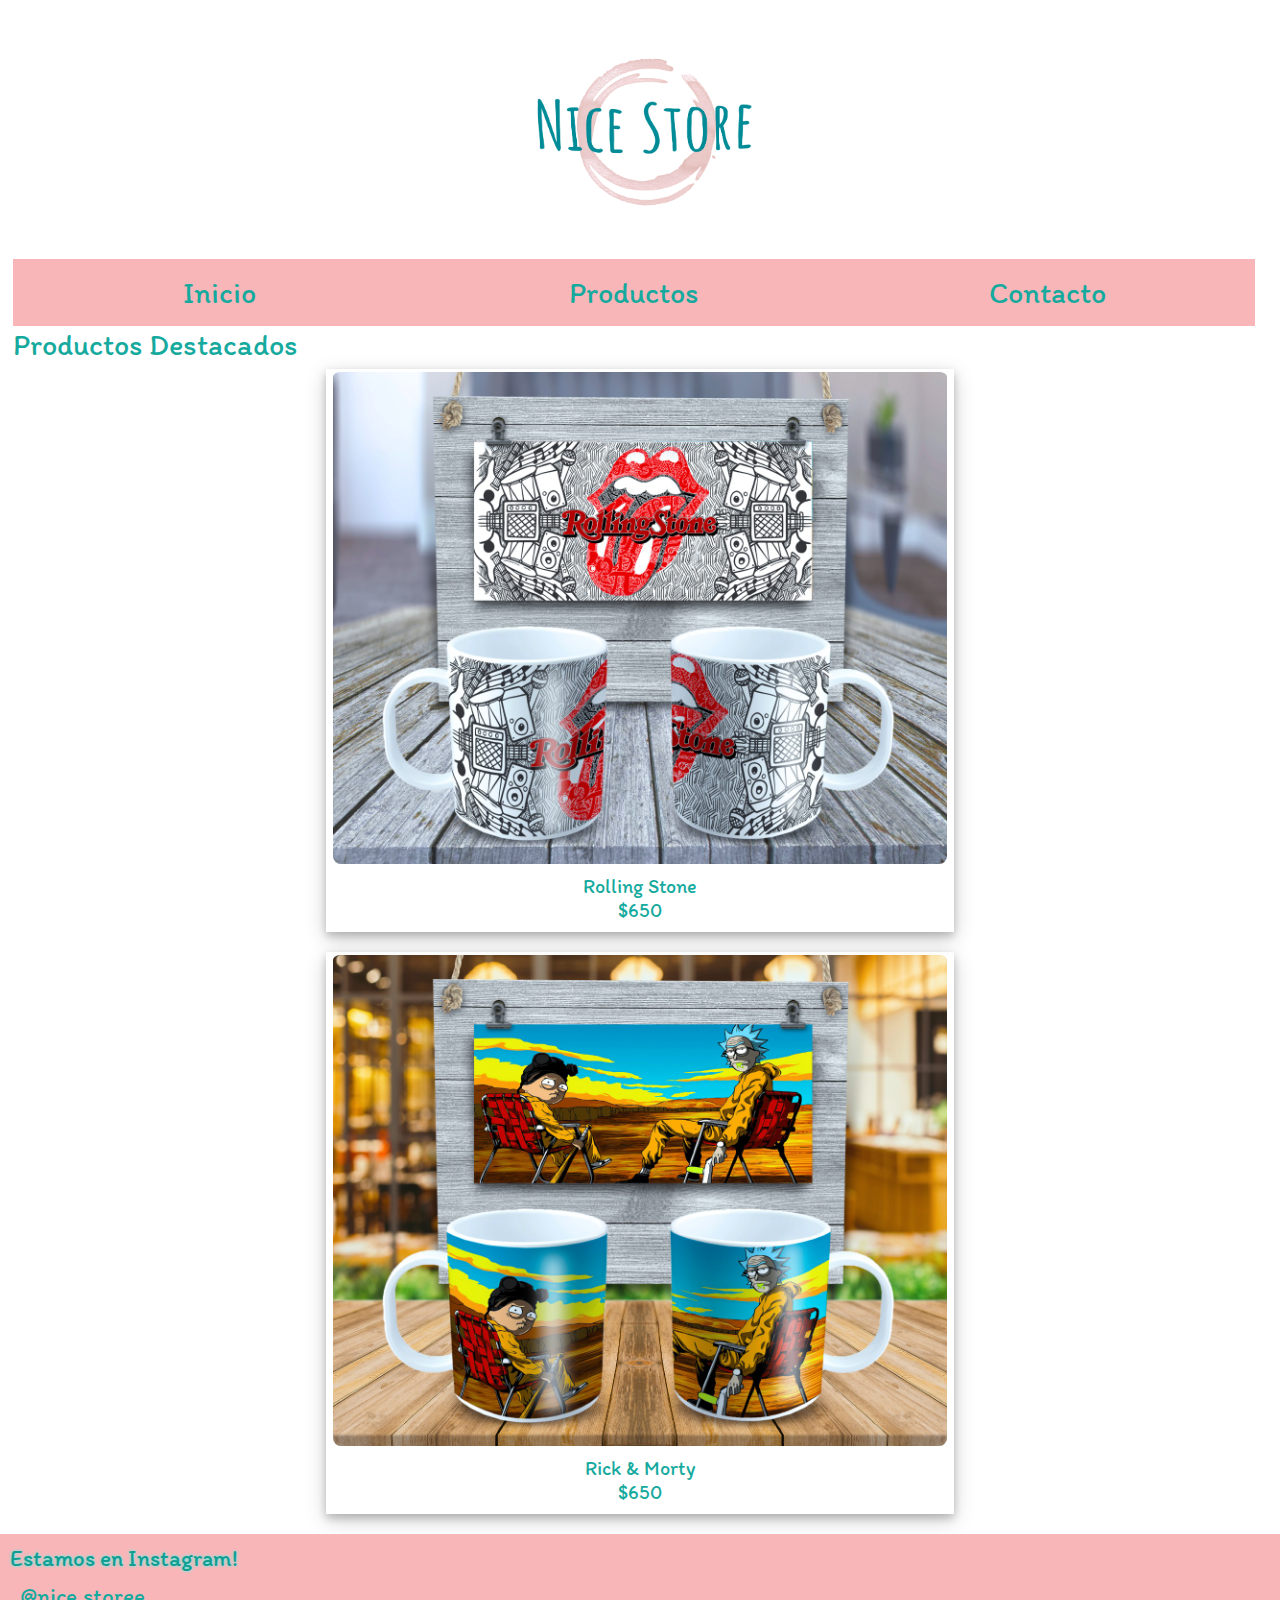
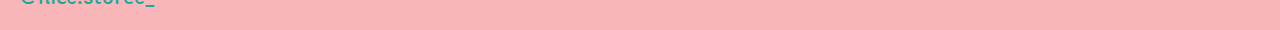
<file: index.html>
<!DOCTYPE html>
<html lang="en">

<head>
    <meta charset="UTF-8">
    <meta http-equiv="X-UA-Compatible" content="IE=edge">
    <meta name="viewport" content="width=device-width, initial-scale=1.0">
    <title>NiceStore</title>
    <link rel="stylesheet" href="./css/style.css"
</head>

<body>
    <div class = "padre">    
        <header>
            
            <img src="./images/logo2.png" id="logo">


        </header>

        

        <main>
           
                <ul>
                <li><a href="index.html">Inicio</a></li>  
                <li><a href="">Productos</a>
                    <ul>
                        <li><a href="productos_music.html">Tazas de Música</a></li>
                        <li><a href="productos_futbol.html">Tazas de Fútbol</a></li> 
                        <li><a href="productos_series.html">Tazas de Series</a></li>  
                    </ul>  
                </li>    
                <li><a href="contacto.html">Contacto</a></li>  
            </ul>
            <div class="container">
                <p>Productos Destacados</p>
            </div>

            <div class ="portada">
                <img class="mockups" src="./images/mockup1.jpeg" >
                <div class="texto_tazas">
                    <p>Rolling Stone</p>
                    <p>$650</p>
                </div>
            </div>

            <div class ="portada">
                <img class="mockups" src="./images/mockup4.jpeg">
                <div class="texto_tazas">
                    <p>Rick & Morty</p>
                    <p>$650</p>
                </div>
                
            </div>  
        </main>

        <footer>
           
            <div class ="footer_contacto">
                <div class="texto_footer">
                    <p>Estamos en Instagram!</p>
                    
                </div>
                <div class="footer_contacto">
                    <a class="texto_enlaces" href="https://instagram.com/nice.storee_?igshid=1o3unyayksawr">@nice.storee_</a>
                </div>
                
            </div>

         
           


        </footer>
    </div>

</body>

</html>
</file>
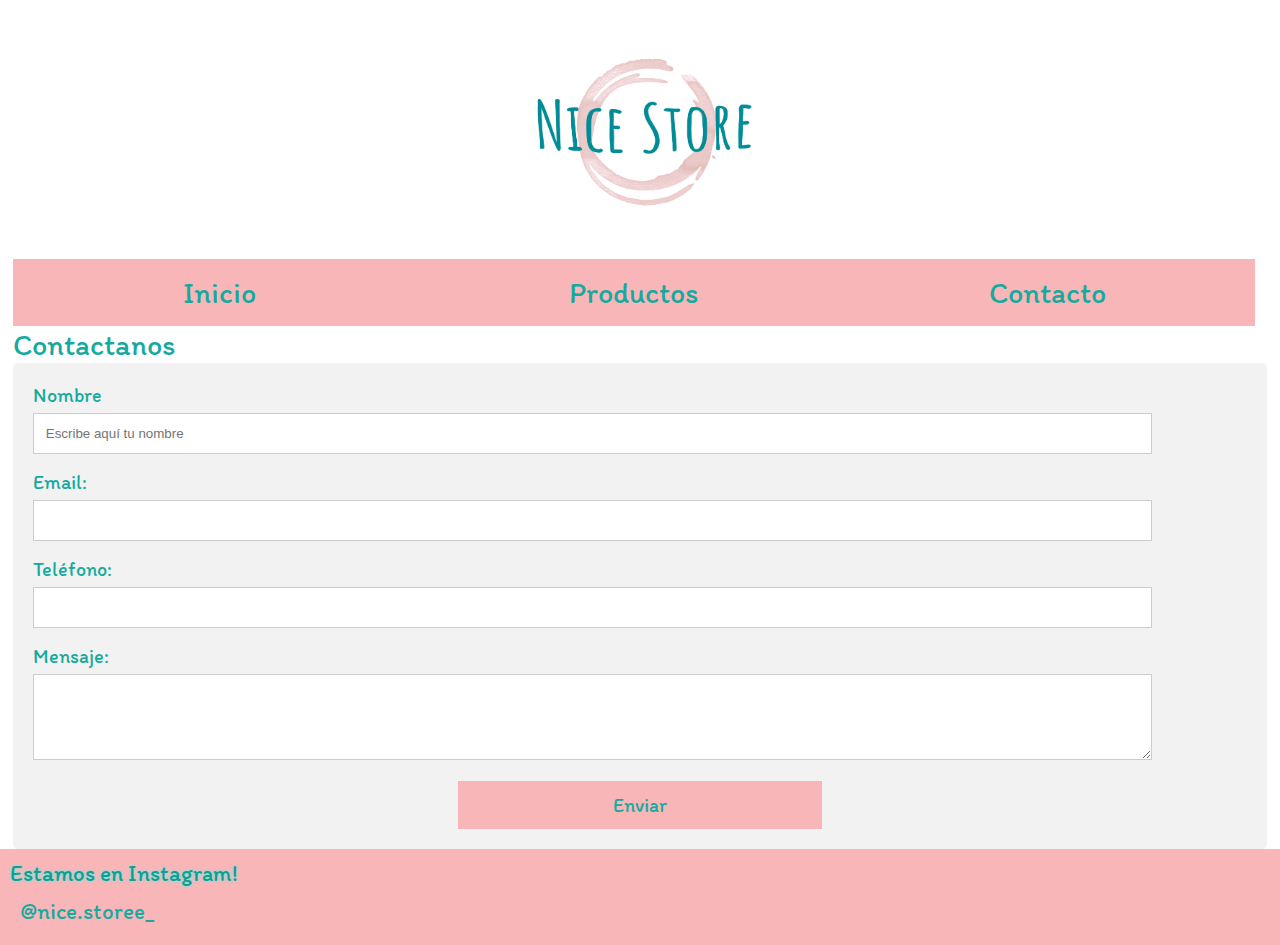
<file: contacto.html>
<!DOCTYPE html>
<html lang="en">

<head>
    <meta charset="UTF-8">
    <meta http-equiv="X-UA-Compatible" content="IE=edge">
    <meta name="viewport" content="width=device-width, initial-scale=1.0">
    <title>NiceStore</title>
    <link rel="stylesheet" href="./css/contacto_style.css"
</head>

<body>
    <div class = "padre">    
        <header>
            <img src="./images/logo2.png" id="logo">
        </header>

        <main>
            <ul>
                <li><a href="index.html">Inicio</a></li>  
                <li><a href="">Productos</a>
                    <ul>
                        <li><a href="productos_music.html">Tazas de Música</a></li>
                        <li><a href="productos_futbol.html">Tazas de Fútbol</a></li> 
                        <li><a href="productos_series.html">Tazas de Series</a></li>  
                    </ul>  
                </li>    
                <li><a href="contacto.html">Contacto</a></li>  
            </ul>
            <div class="container">
                <p>Contactanos</p>
            </div>
            <div class="form_container">
            <form action="enviar.php" method="post" enctype="multipart/form-data">
                <label for="nombre">Nombre</label><br>
                <input type="text" id="nombre" name="nombre" placeholder="Escribe aquí tu nombre" maxlength="10"
                    required class="inputNombre"><br>
                
                <label for="correo">Email: </label><br>
                <input type="email" required id="correo" name="correo">
                <br>
                <label for="tel">Teléfono: </label><br>
                <input type="number" max="999999999999" required id="tel" name="tel"><br>
                <label for="mensaje">Mensaje: </label><br>
                <textarea name="mensaje" cols="30" rows="4"></textarea><br>
              
                <input type="submit" value="Enviar">
                
    
                
    
            </form>
            </div>
        </main>

        <footer>
           
            <div class ="footer_contacto">
                <div class="texto_footer">
                    <p>Estamos en Instagram!</p>
                    
                </div>
                <div class="footer_contacto">
                    <a class="texto_enlaces" href="https://instagram.com/nice.storee_?igshid=1o3unyayksawr">@nice.storee_</a>
                </div>
                
            </div>

         
           


        </footer>
    </div>

</body>

</html>
</file>
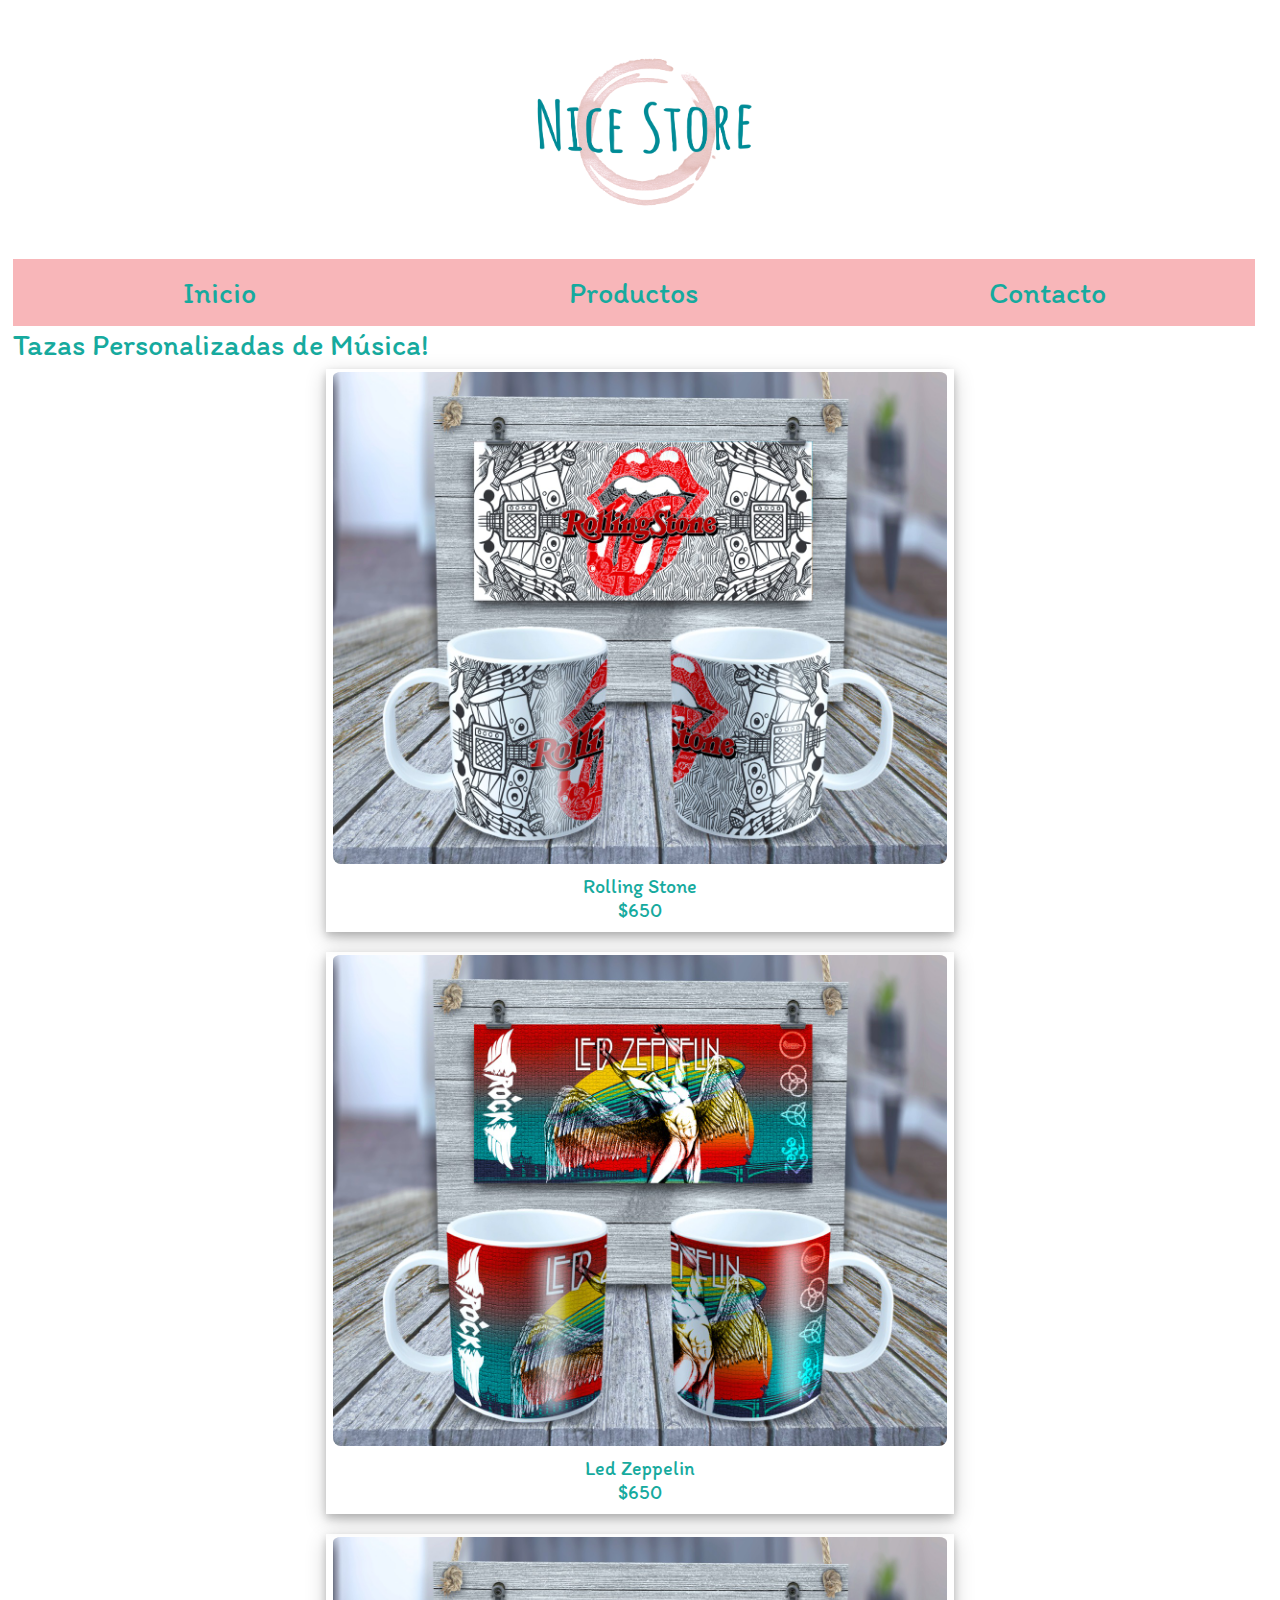
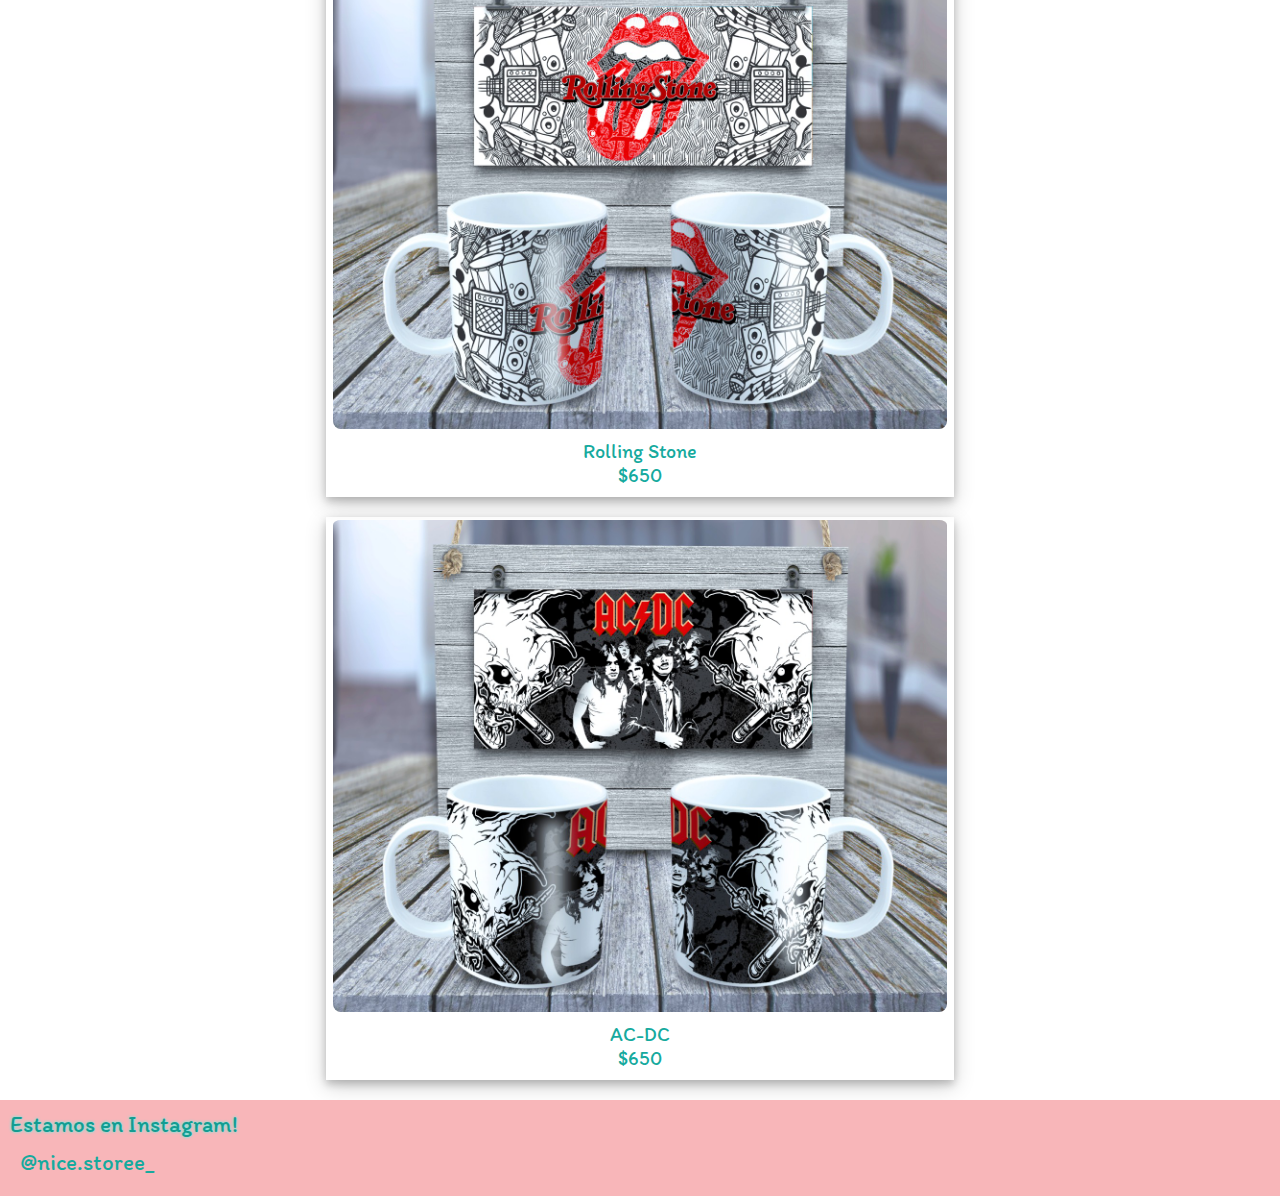
<file: productos_music.html>
<!DOCTYPE html>
<html lang="en">

<head>
    <meta charset="UTF-8">
    <meta http-equiv="X-UA-Compatible" content="IE=edge">
    <meta name="viewport" content="width=device-width, initial-scale=1.0">
    <title>NiceStore</title>
    <link rel="stylesheet" href="./css/product_style.css"
</head>

<body>
    <div class = "padre">    
        <header>
            <img src="./images/logo2.png" id="logo">
        </header>

        <main>
            <ul>
                <li><a href="index.html">Inicio</a></li>  
                <li><a href="">Productos</a>
                    <ul>
                        <li><a href="productos_series.html">Tazas de Series</a></li>
                        <li><a href="productos_futbol.html">Tazas de Fútbol</a></li>  
                    </ul>  
                </li>    
                <li><a href="contacto.html">Contacto</a></li>  
            </ul>
            
            <div class="container">
                <p>Tazas Personalizadas de Música!</p>
            </div>

            <div class ="portada">
                <img class="mockups" src="./images/mockup1.jpeg" >
                <div class="texto_tazas">
                    <p>Rolling Stone</p>
                    <p>$650</p>
                </div>
            </div>

            <div class ="portada">
                <img class="mockups" src="./images/mockup2.jpeg">
                <div class="texto_tazas">
                    <p>Led Zeppelin</p>
                    <p>$650</p>
                </div>
                
            </div>  

            <div class ="portada">
                <img class="mockups" src="./images/mockup1.jpeg" >
                <div class="texto_tazas">
                    <p>Rolling Stone</p>
                    <p>$650</p>
                </div>
            </div>

            <div class ="portada">
                <img class="mockups" src="./images/mockup5.jpeg">
                <div class="texto_tazas">
                    <p>AC-DC</p>
                    <p>$650</p>
                </div>
                
            </div>
        </main>

        <footer>
           
            <div class ="footer_contacto">
                <div class="texto_footer">
                    <p>Estamos en Instagram!</p>
                    
                </div>
                <div class="footer_contacto">
                    <a class="texto_enlaces" href="https://instagram.com/nice.storee_?igshid=1o3unyayksawr">@nice.storee_</a>
                </div>
                
            </div>

         
           


        </footer>
    </div>

</body>

</html>
</file>
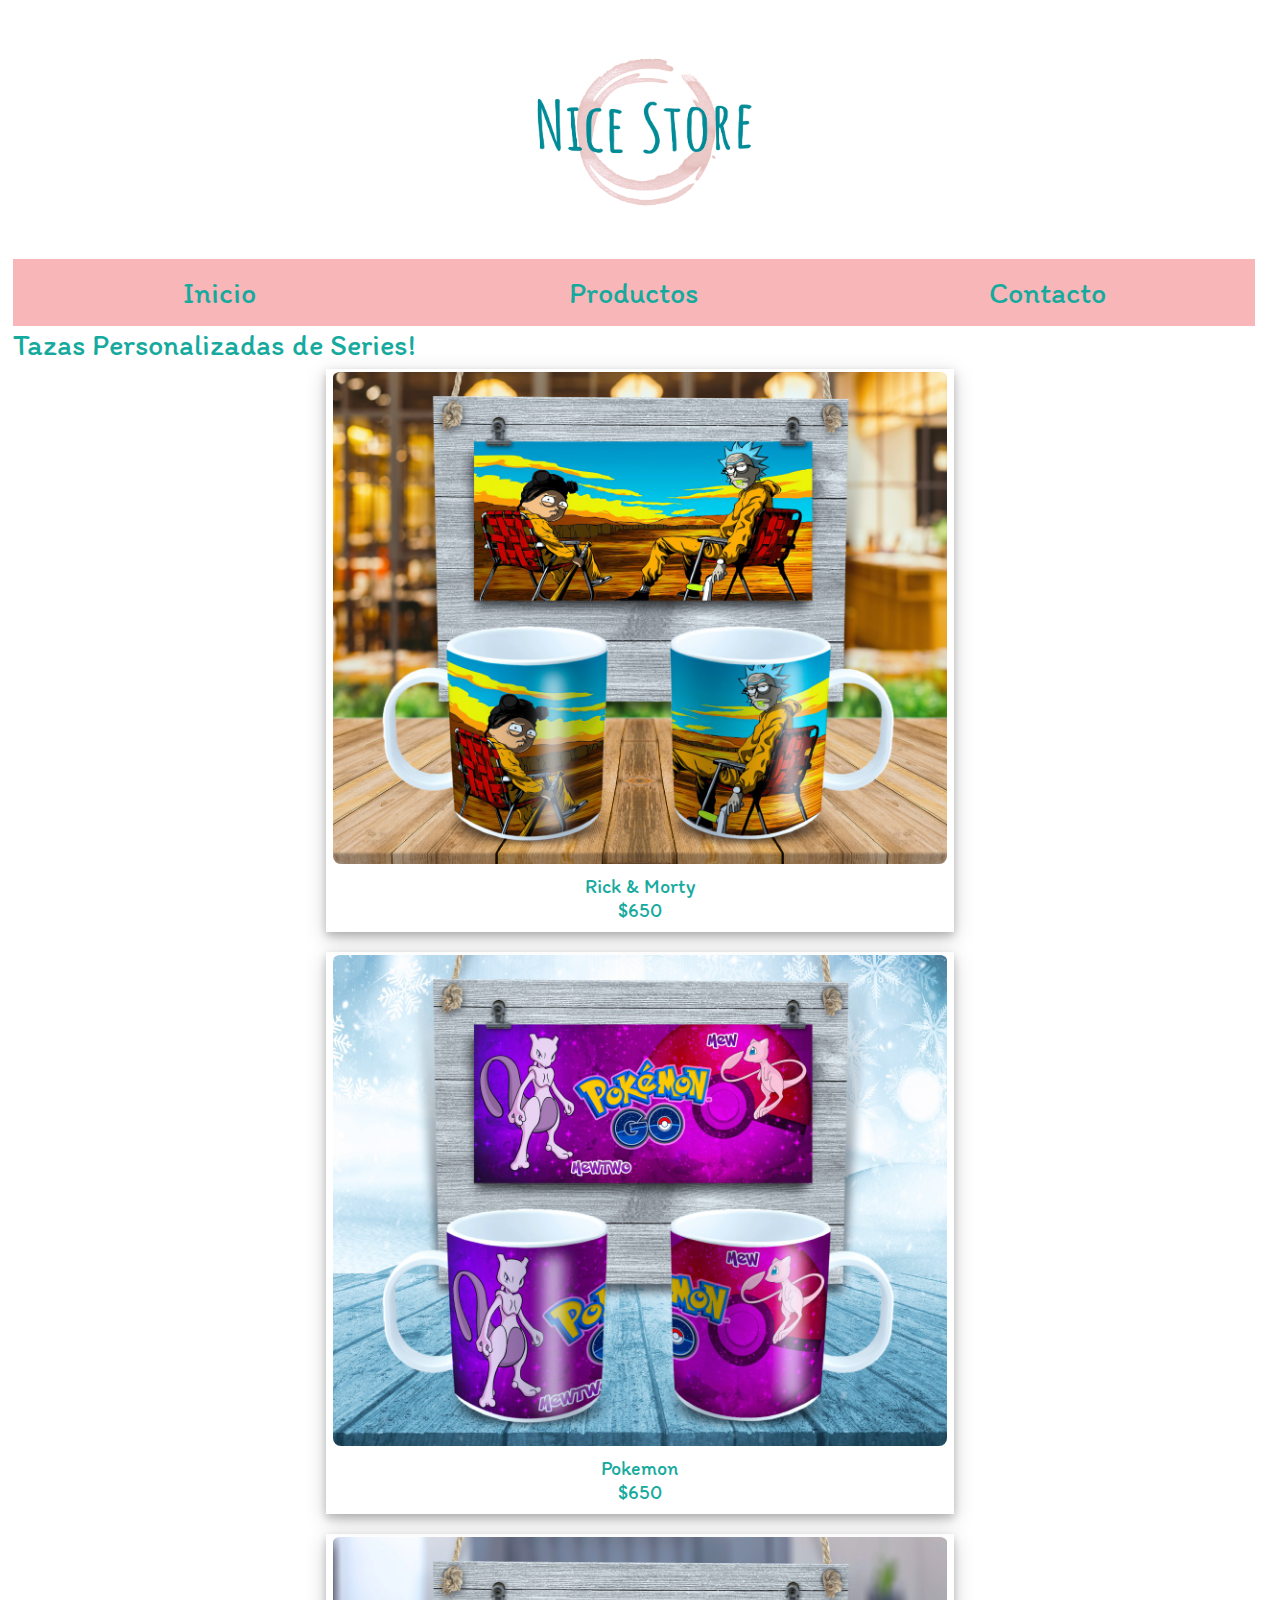
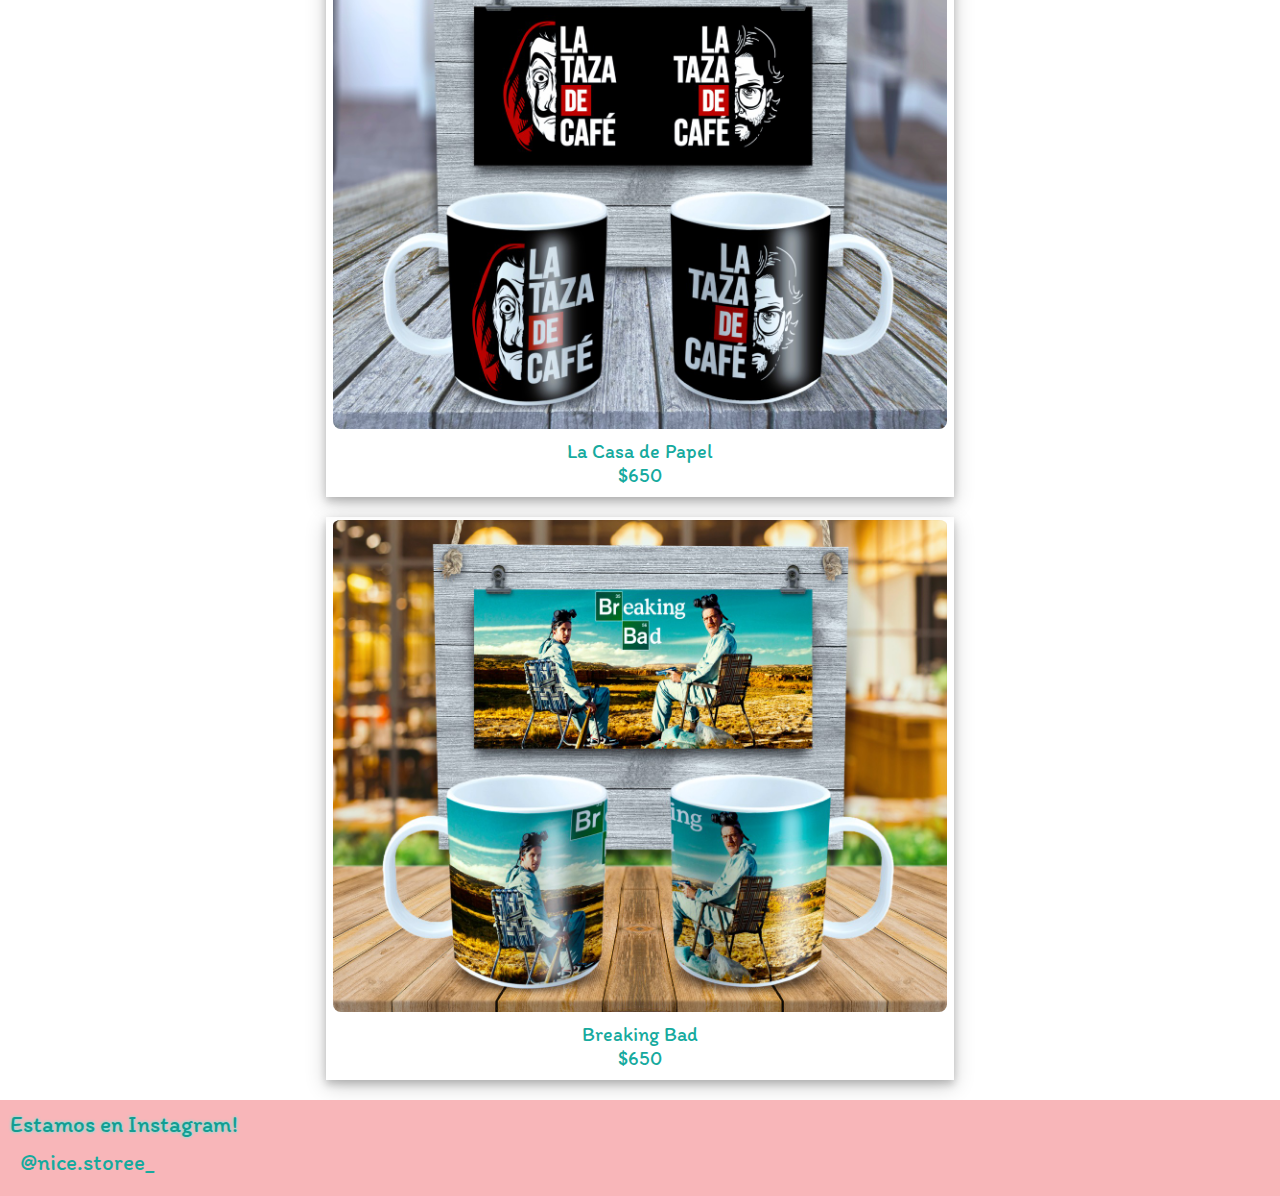
<file: productos_series.html>
<!DOCTYPE html>
<html lang="en">

<head>
    <meta charset="UTF-8">
    <meta http-equiv="X-UA-Compatible" content="IE=edge">
    <meta name="viewport" content="width=device-width, initial-scale=1.0">
    <title>NiceStore</title>
    <link rel="stylesheet" href="./css/product_style.css"
</head>

<body>
    <div class = "padre">    
        <header>
            <img src="./images/logo2.png" id="logo">
        </header>

        <main>
            <ul>
                <li><a href="index.html">Inicio</a></li>  
                <li><a href="">Productos</a>
                    <ul>
                        <li><a href="productos_music.html">Tazas de Música</a></li>
                        <li><a href="productos_futbol.html">Tazas de Fútbol</a></li>  
                    </ul>  
                </li>    
                <li><a href="contacto.html">Contacto</a></li>  
            </ul>
            
            <div class="container">
                <p>Tazas Personalizadas de Series!</p>
            </div>

            <div class ="portada">
                <img class="mockups" src="./images/mockup4.jpeg" >
                <div class="texto_tazas">
                    <p>Rick & Morty</p>
                    <p>$650</p>
                </div>
            </div>

            <div class ="portada">
                <img class="mockups" src="./images/mockup3.jpeg">
                <div class="texto_tazas">
                    <p>Pokemon</p>
                    <p>$650</p>
                </div>
                
            </div>  
            <div class ="portada">
                <img class="mockups" src="./images/papel.jpeg">
                <div class="texto_tazas">
                    <p>La Casa de Papel</p>
                    <p>$650</p>
                </div>
                
            </div> 

            <div class ="portada">
                <img class="mockups" src="./images/bb.jpeg" >
                <div class="texto_tazas">
                    <p>Breaking Bad</p>
                    <p>$650</p>
                </div>
            </div>
        </main>

        <footer>
           
            <div class ="footer_contacto">
                <div class="texto_footer">
                    <p>Estamos en Instagram!</p>
                    
                </div>
                <div class="footer_contacto">
                    <a class="texto_enlaces" href="https://instagram.com/nice.storee_?igshid=1o3unyayksawr">@nice.storee_</a>
                </div>
                
            </div>

         
           


        </footer>
    </div>

</body>

</html>
</file>
<file: css/style.css>
@import url('https://fonts.googleapis.com/css2?family=Itim&display=swap');
* {
    margin: 0;
    padding: 0;
    }



.padre{
width:100%;
height: 500px;


}

#logo{
width: 40%;
display: block;
margin:auto;


}

main{
 
 width: 98%;
 margin:auto;
 
}

ul{
    list-style: none;
}

ul li{
    float:none;
    text-align: center;
    font-family:'Itim';
    font-size: 30px;
}

li a{
    background-color: rgb(248, 182, 185);
    text-decoration: none;
    color:rgb(22, 170, 158);
    padding: 15px 25px;
    display: block;
    margin-top:3px;
    border-radius: 5px;
}

li a:hover{
    background-color: rgb(22, 170, 158);
    color:rgb(248, 182, 185);
    }

li ul{
    position: absolute;
    display: none;
}

li:hover>ul{
    display:block;
    margin:auto;
}

li ul li{
    float:none;
}

.portada{
    width: 80%;
    display:block;
    margin: auto;
    margin-top: 6px;
    margin-bottom: 20px;
    box-shadow: 0 4px 8px 0 rgba(0, 0, 0, 0.2), 0 6px 20px 0 rgba(0, 0, 0, 0.19);
    

}
.container{
    text-align: left;
    font-family:'Itim';
    font-size: 30px;
    color:rgb(22, 170, 158);

 }
.mockups{
    width: 99%;
    padding-top: 3px;
    margin: auto;
    display:block;
    border-radius: 8px;
    
}

.texto_tazas {
    text-align: center;
    padding: 10px 20px;
    font-family:'Itim';
    font-size: 20px;
    color:rgb(22, 170, 158);
  }

.footer{
 
    width: 100%;
    margin:auto;
    border-radius: 5px;
    background-color:rgb(248, 182, 185);
   }

.footer_contacto{
    background-color: rgb(248, 182, 185);
    width:100%;
    text-decoration: none;
    float:left;
    padding: 10px 10px;
}


.texto_footer{
   
    text-align: left;
    text-decoration: none;
    text-shadow: 0 0 3px rgb(65, 255, 239);
    font-family:'Itim';
    font-size: 23px;
    color:rgb(19, 156, 145);
    

}
.texto_enlaces{
    text-decoration: none;
    font-family:'Itim';
    font-size: 23px;
    color:rgb(22, 170, 158);
    margin:auto;


}

.texto_enlaces:hover{
    color:rgba(19, 153, 142, 0.39);


}

@media(max-width: 600px)
{

    #logo{
        width: 50%;

    }
    ul li{

        font-size: 28px;
    }

    li a{

        padding: 10px 15px;
    }
}

@media (min-width:1024px){



   
    ul li{
        
        float:left;
        width: 33%;
        display: block;
        text-align: center;
        font-family:'Itim';
        font-size: 30px;
    }
    li a{

        border-radius: 0px;
    }
    #logo{
        width: 20%;
        display: block;
        margin:auto;
    }
    .mockups{
        width: 98%;
        padding-top: 3px;
        margin: auto;

        border-radius: 8px;
        
    }
    ul li ul{

        width: 100%;
    }

    .portada{
        width: 50%;

        margin: auto;
        margin-top: 6px;
        margin-bottom: 20px;
        box-shadow: 0 4px 8px 0 rgba(0, 0, 0, 0.2), 0 6px 20px 0 rgba(0, 0, 0, 0.19);
        
    
    }
}
</file>
<file: css/contacto_style.css>
@import url('https://fonts.googleapis.com/css2?family=Itim&display=swap');
* {
    margin: 0;
    padding: 0;
    }



.padre{
width:100%;
height: 400px;


}

#logo{
width: 40%;
display: block;
margin:auto;


}

main{
 
 width: 98%;
 margin:auto;
 
}

ul{
    list-style: none;
}

ul li{
    float:none;
    float:none;
    text-align: center;
    font-family:'Itim';
    font-size: 30px;
}

li a{
    background-color: rgb(248, 182, 185);
    text-decoration: none;
    color:rgb(22, 170, 158);
    padding: 15px 25px;
    display: block;
    margin-top:3px;
    border-radius: 5px;
}

li a:hover{
    background-color: rgb(22, 170, 158);
    color:rgb(248, 182, 185);
    }

li ul{
    position: absolute;
    display: none;
}

li:hover>ul{
    display:block;
    margin:auto;
}

li ul li{
    float:none;
}

.portada{
    width: 80%;
    display:block;
    margin: auto;
    margin-top: 6px;
    margin-bottom: 20px;
    box-shadow: 0 4px 8px 0 rgba(0, 0, 0, 0.2), 0 6px 20px 0 rgba(0, 0, 0, 0.19);
    

}
.container{
    text-align: left;
    font-family:'Itim';
    font-size: 30px;
    color:rgb(22, 170, 158);

 }
.mockups{
    width: 99%;
    padding-top: 3px;
    margin: auto;
    display:block;
    border-radius: 8px;
    
}

.texto_tazas {
    text-align: center;
    padding: 10px 20px;
    font-family:'Itim';
    font-size: 20px;
    color:rgb(22, 170, 158);
  }

.footer{
 
    width: 100%;
    margin:auto;
    border-radius: 5px;
    background-color:rgb(248, 182, 185);
   }

.footer_contacto{
    background-color: rgb(248, 182, 185);
    width:100%;
    text-decoration: none;
    float:left;
    padding: 10px 10px;
}


.texto_footer{
   
    text-align: left;
    text-decoration: none;
    text-shadow: 0 0 3px rgb(65, 255, 239);
    font-family:'Itim';
    font-size: 23px;
    color:rgb(19, 156, 145);
    

}
.texto_enlaces{
    text-decoration: none;
    font-family:'Itim';
    font-size: 23px;
    color:rgb(22, 170, 158);
    margin:auto;


}

.texto_enlaces:hover{
    color:rgba(19, 153, 142, 0.39);


}


  input[type=submit] {
    background-color: rgb(248, 182, 185);
    color:rgb(22, 170, 158);
    width: 30%;
    padding: 12px 20px;
    border: none;
    cursor: pointer;
    font-family:'Itim';
    font-size: 20px;
    display:block;
    margin:auto;
  }
  
  input[type=submit]:hover {
    background-color:rgb(22, 170, 158);
    color: rgb(248, 182, 185);
  }
  
  input[type=text], select, textarea {
    width: 90%;
    padding: 12px;
    border: 1px solid #ccc;
    margin-top: 6px;
    margin-bottom: 16px;
    resize: vertical;
  }

  input[type=email], select, textarea {
    width: 90%;
    padding: 12px;
    border: 1px solid #ccc;
    margin-top: 6px;
    margin-bottom: 16px;
    resize: vertical;
  }

  input[type=number], select, textarea {
    width: 90%;
    padding: 12px;
    border: 1px solid #ccc;
    margin-top: 6px;
    margin-bottom: 16px;
    resize: vertical;
  }
  .form_container {
    border-radius: 5px;
    background-color: #f2f2f2;
    padding: 20px 20px;
    display: block;
    margin:auto;
    text-align: left;
    font-family:'Itim';
    font-size: 20px;
    color:rgb(22, 170, 158);
  }
  

  @media(max-width: 600px)
{

    #logo{
        width: 50%;

    }
    ul li{

        font-size: 28px;
    }

    li a{

        padding: 10px 15px;
    }
}

@media (min-width:1024px){



   
    ul li{
        
        float:left;
        width: 33%;
        display: block;
        text-align: center;
        font-family:'Itim';
        font-size: 30px;
    }
    li a{

        border-radius: 0px;
    }
    #logo{
        width: 20%;
        display: block;
        margin:auto;
    }
    .mockups{
        width: 98%;
        padding-top: 3px;
        margin: auto;

        border-radius: 8px;
        
    }
    ul li ul{

        width: 100%;
    }

    .portada{
        width: 50%;

        margin: auto;
        margin-top: 6px;
        margin-bottom: 20px;
        box-shadow: 0 4px 8px 0 rgba(0, 0, 0, 0.2), 0 6px 20px 0 rgba(0, 0, 0, 0.19);
        
    
    }
}
</file>
<file: css/product_style.css>
@import url('https://fonts.googleapis.com/css2?family=Itim&display=swap');
* {
    margin: 0;
    padding: 0;
    }



.padre{
width:100%;
height: 500px;


}

#logo{
width: 40%;
display: block;
margin:auto;


}

main{
 
 width: 98%;
 margin:auto;
 
}

ul{
    list-style: none;
}

ul li{
    float:none;
    float:none;
    text-align: center;
    font-family:'Itim';
    font-size: 30px;
}

li a{
    background-color: rgb(248, 182, 185);
    text-decoration: none;
    color:rgb(22, 170, 158);
    padding: 15px 25px;
    display: block;
    margin-top:3px;
    border-radius: 5px;
}

li a:hover{
    background-color: rgb(22, 170, 158);
    color:rgb(248, 182, 185);
    }

li ul{
    position: absolute;
    display: none;
}

li:hover>ul{
    display:block;
}

li ul li{
    float:none;
}


.portada{
    width: 80%;
    display:block;
    margin: auto;
    margin-top: 6px;
    margin-bottom: 20px;
    box-shadow: 0 4px 8px 0 rgba(0, 0, 0, 0.2), 0 6px 20px 0 rgba(0, 0, 0, 0.19);
    

}
.container{
    text-align: left;
    font-family:'Itim';
    font-size: 30px;
    color:rgb(22, 170, 158);

 }
.mockups{
    width: 99%;
    padding-top: 3px;
    margin: auto;
    display:block;
    border-radius: 8px;
    
}

.texto_tazas {
    text-align: center;
    padding: 10px 20px;
    font-family:'Itim';
    font-size: 20px;
    color:rgb(22, 170, 158);
  }

.footer{
 
    width: 100%;
    margin:auto;
    border-radius: 5px;
    background-color:rgb(248, 182, 185);
   }

.footer_contacto{
    background-color: rgb(248, 182, 185);
    width:100%;
    text-decoration: none;
    float:left;
    padding: 10px 10px;
}


.texto_footer{
   
    text-align: left;
    text-decoration: none;
    text-shadow: 0 0 3px rgb(65, 255, 239);
    font-family:'Itim';
    font-size: 23px;
    color:rgb(19, 156, 145);
    

}
.texto_enlaces{
    text-decoration: none;
    font-family:'Itim';
    font-size: 23px;
    color:rgb(22, 170, 158);
    margin:auto;


}

.texto_enlaces:hover{
    color:rgba(19, 153, 142, 0.39);


}


@media(max-width: 600px)
{

    #logo{
        width: 50%;

    }
    ul li{

        font-size: 28px;
    }

    li a{

        padding: 10px 15px;
    }
}

@media (min-width:1024px){



   
    ul li{
        
        float:left;
        width: 33%;
        display: block;
        text-align: center;
        font-family:'Itim';
        font-size: 30px;
    }
    li a{

        border-radius: 0px;
    }
    #logo{
        width: 20%;
        display: block;
        margin:auto;
    }
    .mockups{
        width: 98%;
        padding-top: 3px;
        margin: auto;

        border-radius: 8px;
        
    }
    ul li ul{

        width: 100%;
    }

    .portada{
        width: 50%;

        margin: auto;
        margin-top: 6px;
        margin-bottom: 20px;
        box-shadow: 0 4px 8px 0 rgba(0, 0, 0, 0.2), 0 6px 20px 0 rgba(0, 0, 0, 0.19);
        
    
    }
}
</file>
